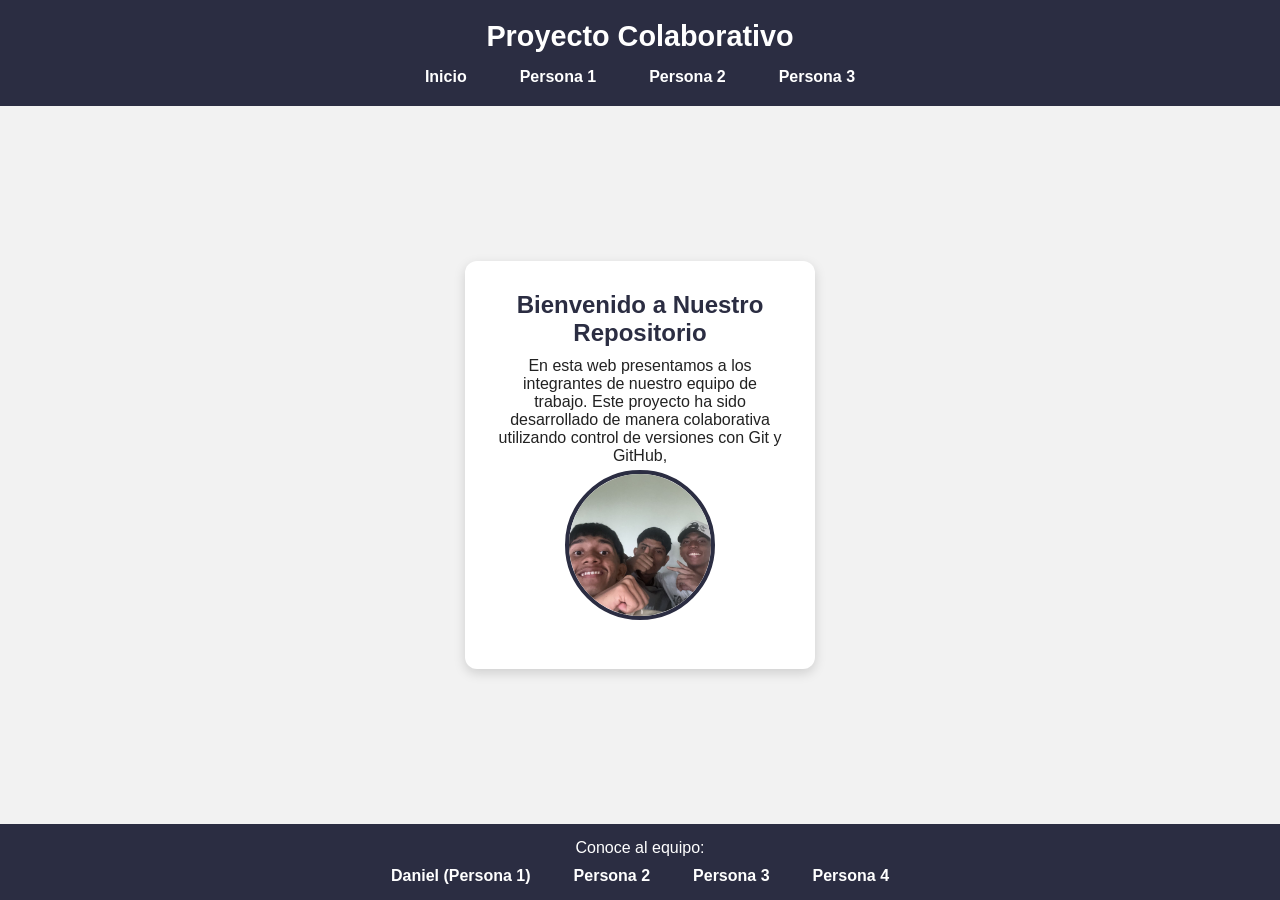
<file: fronted/index.html>
<!DOCTYPE html>
<html lang="es">
<head>
  <meta charset="UTF-8">
  <meta name="viewport" content="width=device-width, initial-scale=1.0">
  <title>Inicio - Presentación del Equipo</title>
  <link rel="stylesheet" href="style.css">
</head>
<body>

  <header>
    <h1>Proyecto Colaborativo</h1>
    <nav>
      <ul>
        <li><a href="index.html" class="active">Inicio</a></li>
        <li><a href="persona1.html">Persona 1</a></li>
        <li><a href="persona2.html">Persona 2</a></li>
        <li><a href="persona3.html">Persona 3</a></li>
        
      </ul>
    </nav>
  </header>

  <main>
    <section class="card hero-section">
      <h2>Bienvenido a Nuestro Repositorio</h2>
      
      <p class="intro-text">
        En esta web presentamos a los integrantes de nuestro equipo de trabajo. 
        Este proyecto ha sido desarrollado de manera colaborativa utilizando 
        control de versiones con Git y GitHub, 
        
      </p>

      <!-- Espacio reservado para la foto del equipo completo -->
      <div class="team-photo-container">
        <img src="../imagenes/imagen.jpeg" alt="Foto del equipo de trabajo" class="team-photo">
        
      </div>

      
    </section>
  </main>

  <footer>
    <p>Conoce al equipo:</p>
    <nav>
      <ul>
        <li><a href="persona1.html">Daniel (Persona 1)</a></li>
        <li><a href="persona2.html">Persona 2</a></li>
        <li><a href="persona3.html">Persona 3</a></li>
        <li><a href="persona4.html">Persona 4</a></li>
      </ul>
    </nav>
  </footer>

</body>
</html>
</file>
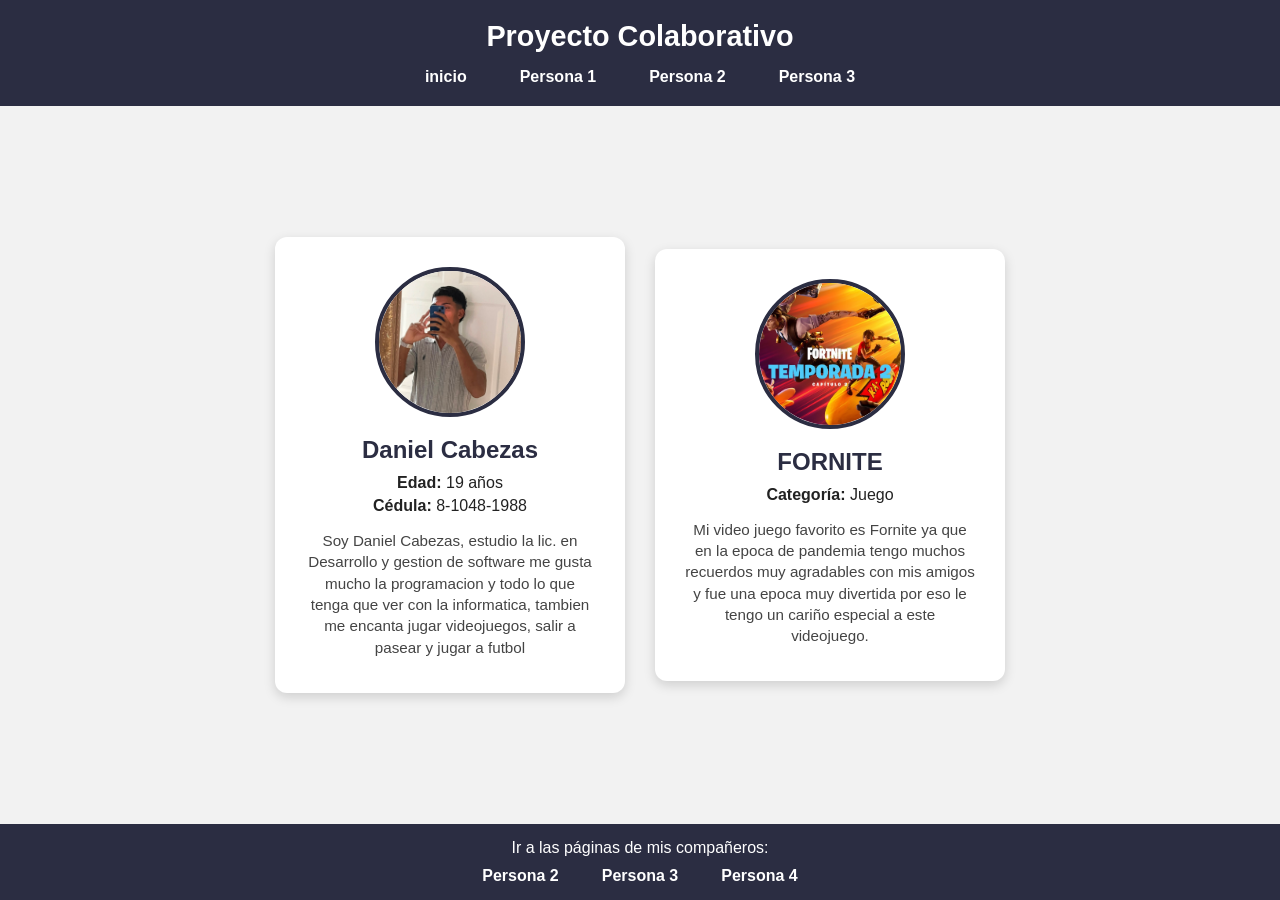
<file: fronted/persona1.html>
<!DOCTYPE html>
<html lang="es">
<head>
  <meta charset="UTF-8">
  <meta name="viewport" content="width=device-width, initial-scale=1.0">
  <title>Persona 1 - Asignación</title>
  <link rel="stylesheet" href="style.css">
</head>
<body>

  <header>
    <h1>Proyecto Colaborativo</h1>
    <nav>
      <ul>
        <li><a href="index.html">inicio</a></li>
        <li><a href="persona1.html">Persona 1</a></li>
        <li><a href="persona2.html">Persona 2</a></li>
        <li><a href="persona3.html">Persona 3</a></li>
        
      </ul>
    </nav>
  </header>

  <main>
    <div class="card">
      <img src="../imagenes/Daniel.jpeg" alt="Foto de Persona 2">
      <h2>Daniel Cabezas</h2>
      <p><strong>Edad:</strong> 19 años</p>
      <p><strong>Cédula:</strong> 8-1048-1988</p>
      <p class="bio">
        Soy Daniel Cabezas, estudio la lic. en Desarrollo y gestion de software 
        me gusta mucho la programacion y todo lo que tenga que ver con la informatica,
        tambien me encanta jugar videojuegos, salir a pasear y jugar a futbol 
      </p>
    </div>

    <div class="card">
    <img src="../imagenes/fornite.jpg" alt="Imagen de mi película/juego">
    <h2>FORNITE</h2>
    <p><strong>Categoría:</strong> Juego </p>
    <p class="bio">
        Mi video juego favorito es Fornite ya que en la epoca de pandemia tengo muchos recuerdos 
        muy agradables con mis amigos y fue una epoca muy divertida por eso le tengo un cariño especial 
        a este videojuego.
    </p>
</div>
  </main>

  <footer>
    <p>Ir a las páginas de mis compañeros:</p>
    <nav>
      <ul>
        <li><a href="persona2.html">Persona 2</a></li>
        <li><a href="persona3.html">Persona 3</a></li>
        <li><a href="persona4.html">Persona 4</a></li>
      </ul>
    </nav>
  </footer>

</body>
</html>
</file>
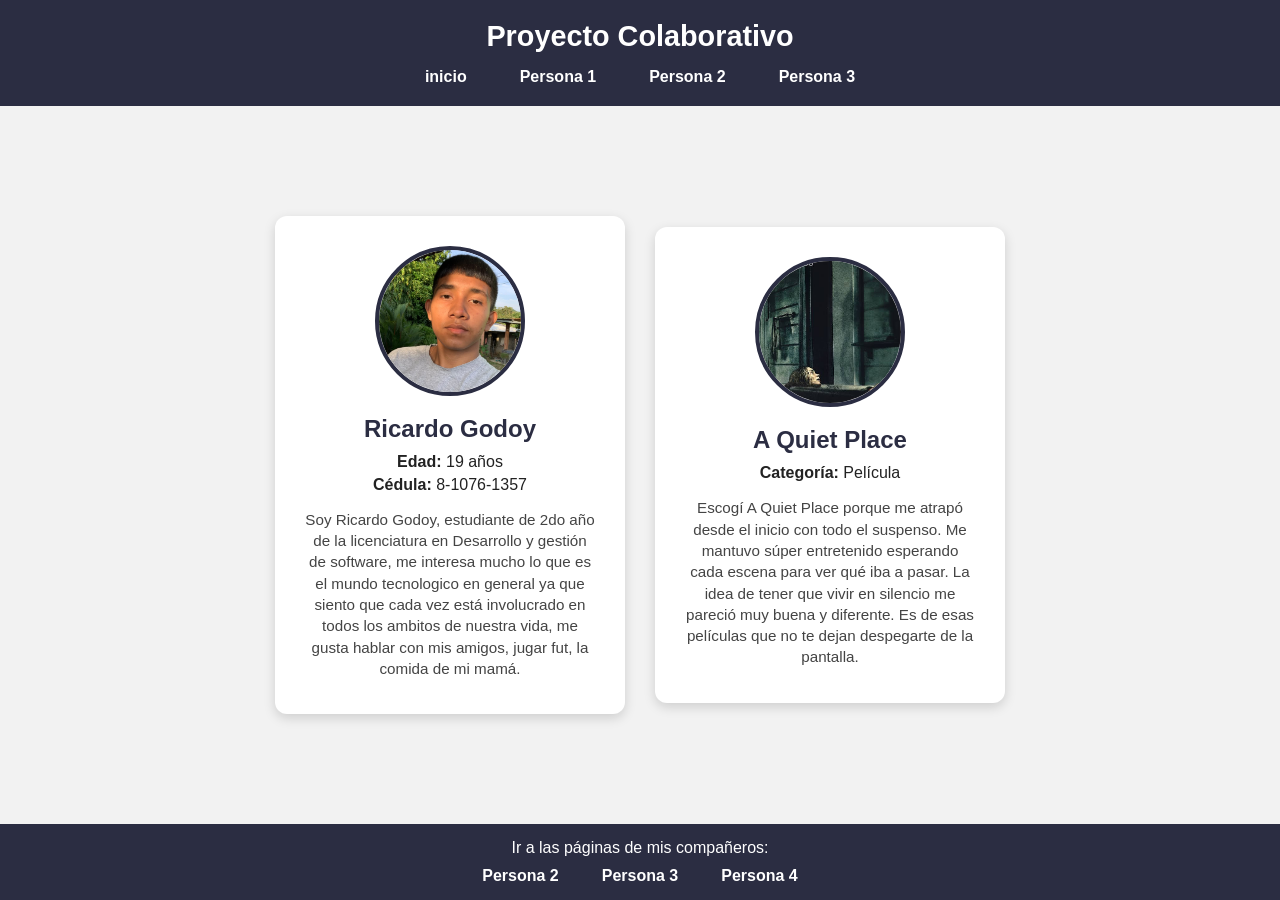
<file: fronted/persona2.html>
<!DOCTYPE html>
<html lang="es">
<head>
  <meta charset="UTF-8">
  <meta name="viewport" content="width=device-width, initial-scale=1.0">
  <title>Persona 1 - Asignación</title>
  <link rel="stylesheet" href="style.css">
</head>
<body>

  <header>
    <h1>Proyecto Colaborativo</h1>
    <nav>
      <ul>
        <li><a href="index.html">inicio</a></li>
        <li><a href="persona1.html">Persona 1</a></li>
        <li><a href="persona2.html">Persona 2</a></li>
        <li><a href="persona3.html">Persona 3</a></li>
        
      </ul>
    </nav>
  </header>

  <main>
    <div class="card">
      <img src="../imagenes/Godoy.jpeg" alt="Foto de Persona 2">
      <h2>Ricardo Godoy</h2>
      <p><strong>Edad:</strong> 19 años</p>
      <p><strong>Cédula:</strong> 8-1076-1357</p>
      <p class="bio">
        Soy Ricardo Godoy, estudiante de 2do año de la licenciatura en Desarrollo y gestión de software,
        me interesa mucho lo que es el mundo tecnologico en general ya que siento que cada vez está involucrado
        en todos los ambitos de nuestra vida, me gusta hablar con mis amigos, jugar fut, la comida de mi mamá.
      </p>
    </div>

    <div class="card">
    <img src="../imagenes/Pelicula.jpg" alt="Imagen de mi película/juego">
    <h2>A Quiet Place</h2>
    <p><strong>Categoría:</strong> Película </p>
    <p class="bio">
        Escogí A Quiet Place porque me atrapó desde el inicio con todo el suspenso. 
        Me mantuvo súper entretenido esperando cada escena para ver qué iba a pasar. 
        La idea de tener que vivir en silencio me pareció muy buena y diferente. 
        Es de esas películas que no te dejan despegarte de la pantalla.
    </p>
</div>
  </main>

  <footer>
    <p>Ir a las páginas de mis compañeros:</p>
    <nav>
      <ul>
        <li><a href="persona2.html">Persona 2</a></li>
        <li><a href="persona3.html">Persona 3</a></li>
        <li><a href="persona4.html">Persona 4</a></li>
      </ul>
    </nav>
  </footer>

</body>
</html>
</file>
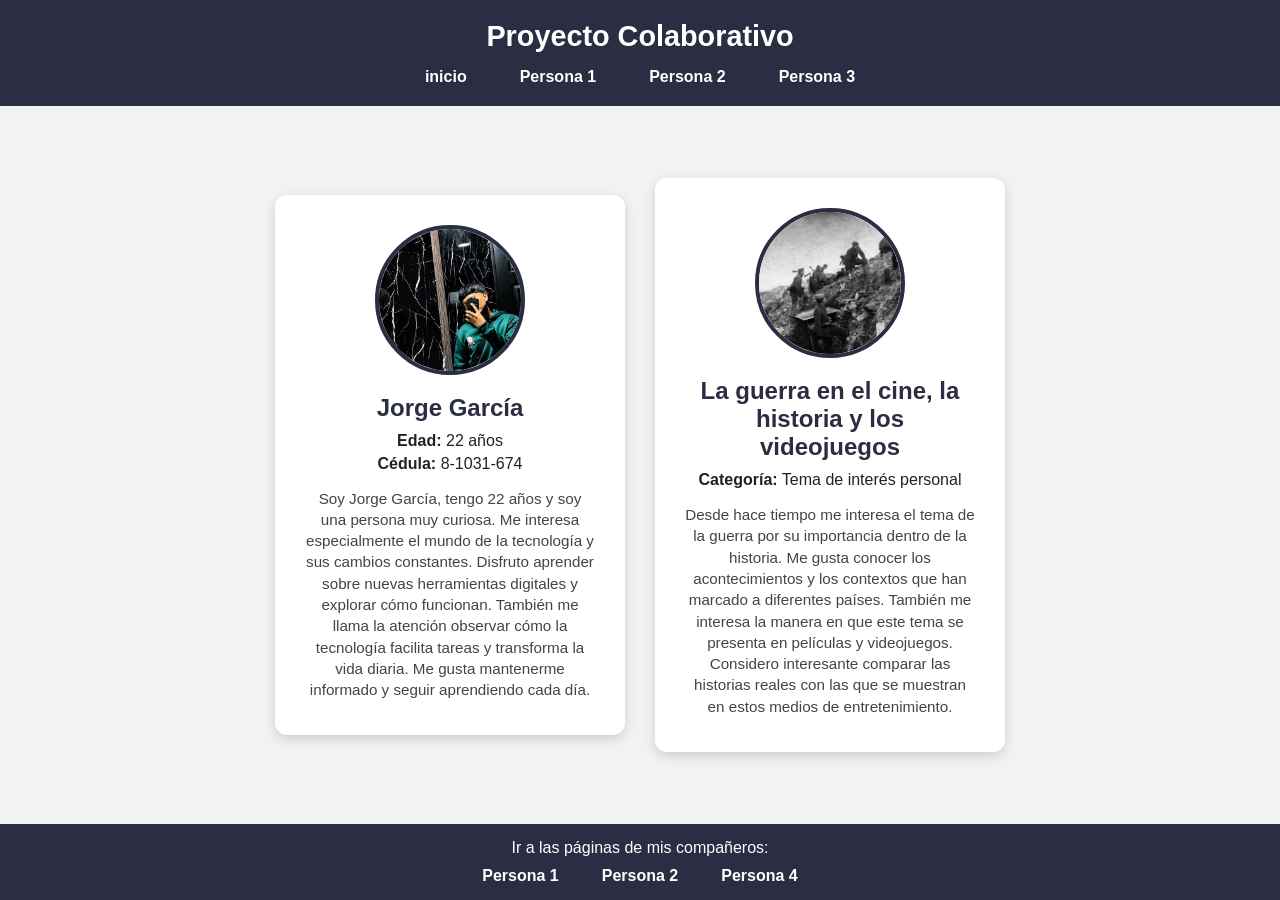
<file: fronted/persona3.html>
<!DOCTYPE html>
<html lang="es">
<head>
  <meta charset="UTF-8">
  <meta name="viewport" content="width=device-width, initial-scale=1.0">
  <title>Persona 3 - Asignación</title>
  <link rel="stylesheet" href="style.css">
</head>

<body>
  <header>
    <h1>Proyecto Colaborativo</h1>

    <nav>
      <ul>
        <li><a href="index.html">inicio</a></li>
        <li><a href="persona1.html">Persona 1</a></li>
        <li><a href="persona2.html">Persona 2</a></li>
        <li><a href="persona3.html">Persona 3</a></li>
       
      </ul>
    </nav>
  </header>

  <main>
    <div class="card">
      <img src="../imagenes/jorge-garcia.jpeg" alt="Foto de Jorge García">

      <h2>Jorge García</h2>

      <p><strong>Edad:</strong> 22 años</p>
      <p><strong>Cédula:</strong> 8-1031-674</p>

      <p class="bio">
        Soy Jorge García, tengo 22 años y soy una persona muy curiosa.
        Me interesa especialmente el mundo de la tecnología y sus cambios
        constantes. Disfruto aprender sobre nuevas herramientas digitales
        y explorar cómo funcionan. También me llama la atención observar
        cómo la tecnología facilita tareas y transforma la vida diaria.
        Me gusta mantenerme informado y seguir aprendiendo cada día.
      </p>
    </div>

    <div class="card">
      <img src="../imagenes/interes.jpg" alt="Tema de interés: guerra">

      <h2>La guerra en el cine, la historia y los videojuegos</h2>

      <p><strong>Categoría:</strong> Tema de interés personal</p>

      <p class="bio">
        Desde hace tiempo me interesa el tema de la guerra por su importancia
        dentro de la historia. Me gusta conocer los acontecimientos y los
        contextos que han marcado a diferentes países. También me interesa
        la manera en que este tema se presenta en películas y videojuegos.
        Considero interesante comparar las historias reales con las que se
        muestran en estos medios de entretenimiento.
      </p>
    </div>
  </main>

  <footer>
    <p>Ir a las páginas de mis compañeros:</p>

    <nav>
      <ul>
        <li><a href="persona1.html">Persona 1</a></li>
        <li><a href="persona2.html">Persona 2</a></li>
        <li><a href="persona4.html">Persona 4</a></li>
      </ul>
    </nav>
  </footer>
</body>
</html>
</file>
<file: fronted/style.css>
* {
  margin: 0;
  padding: 0;
  box-sizing: border-box;
  font-family: Arial, Helvetica, sans-serif;
}

body {
  background-color: #f2f2f2;
  color: #222;
  display: flex;
  flex-direction: column;
  min-height: 100vh;
}

/* HEADER */
header {
  background-color: #2b2d42;
  color: #fff;
  padding: 20px;
  text-align: center;
}

header h1 {
  margin-bottom: 15px;
  font-size: 1.8rem;
}

nav ul {
  list-style: none;
  display: flex;
  justify-content: center;
  gap: 25px;
  flex-wrap: wrap;
}

nav ul li a {
  color: #fff;
  text-decoration: none;
  font-weight: bold;
  padding: 8px 14px;
  border-radius: 6px;
  transition: background-color 0.3s ease, color 0.3s ease;
}

/* Efecto hover pedido en el nav */
nav ul li a:hover {
  background-color: #ef233c;
  color: #fff;
}

/* MAIN / CARD */
main {
  flex: 1;
  display: flex;
  justify-content: center;
  align-items: center;
  padding: 40px 20px;
  gap: 30px;
}

.card {
  background-color: #fff;
  border-radius: 12px;
  box-shadow: 0 4px 12px rgba(0, 0, 0, 0.15);
  padding: 30px;
  max-width: 350px;
  text-align: center;
  transition: transform 0.3s ease;
}

.card:hover {
  transform: translateY(-5px);
}

.card img {
  width: 150px;
  height: 150px;
  object-fit: cover;
  border-radius: 50%;
  border: 4px solid #2b2d42;
  margin-bottom: 15px;
}

.card h2 {
  margin-bottom: 10px;
  color: #2b2d42;
}

.card p {
  margin: 5px 0;
}

.card .bio {
  margin-top: 15px;
  font-size: 0.95rem;
  color: #444;
  line-height: 1.4;
}

/* FOOTER */
footer {
  background-color: #2b2d42;
  color: #fff;
  text-align: center;
  padding: 15px;
}

footer p {
  margin-bottom: 10px;
}

footer nav ul {
  gap: 15px;
}

footer nav ul li a:hover {
  background-color: #ef233c;
}
</file>
